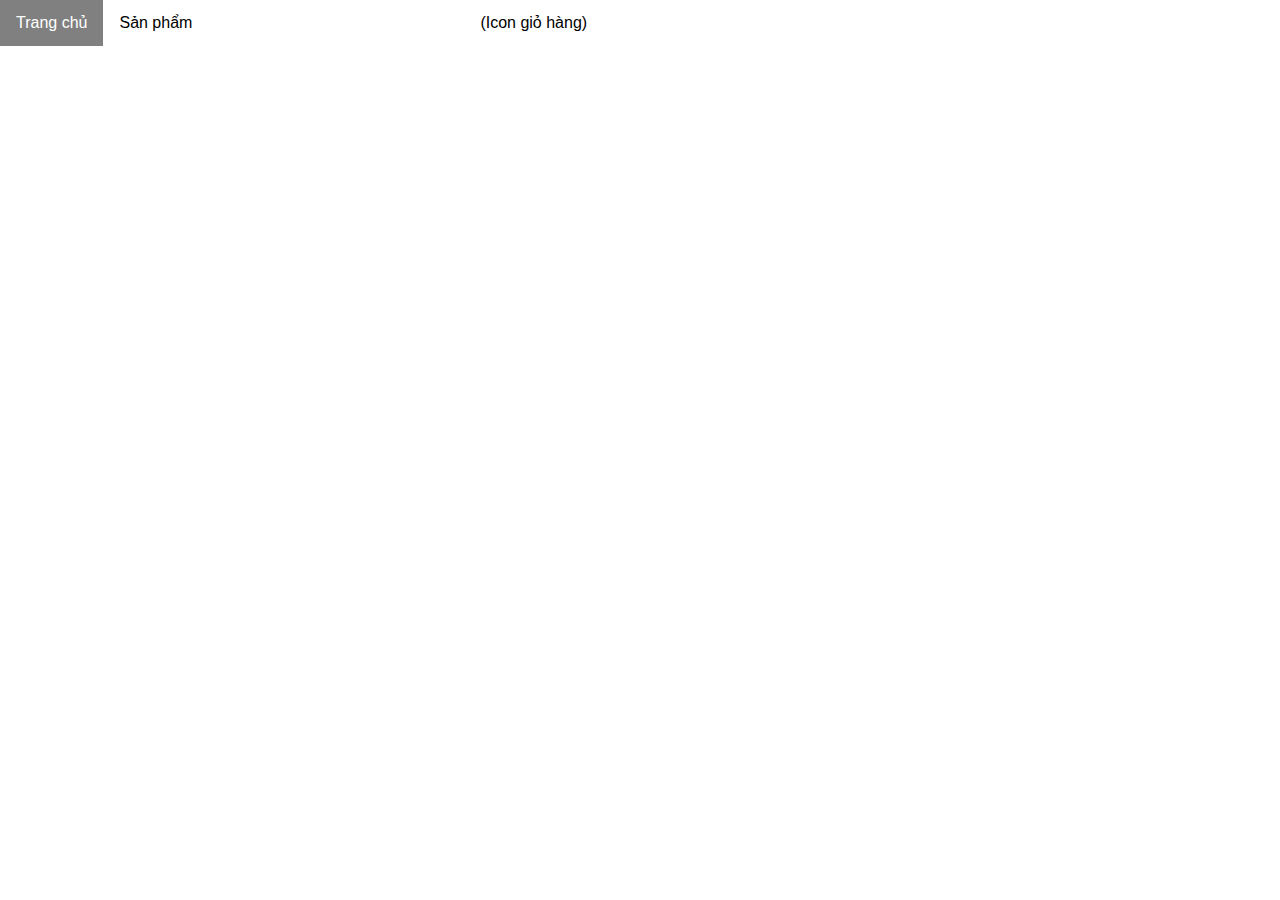
<file: index.html>
<!DOCTYPE html>

<html lang="en-US">

<head>
  <title>Trang chủ</title>
  <link rel="stylesheet" href="./css/trang_chu.css">
</head>

<body>

  <ul>
    <li>
      <a class="navbar-button" href="./trang_chu.html">Trang chủ</a>
    </li>
    <li>
      <a class="navbar-button" href="#">Sản phẩm</a>
    </li>

    <li style="margin-left: 20%;" class="dropdown">
      <div class="navbar-button cart-icon" title="Giỏ hàng">(Icon giỏ hàng)</div>

      <div class="dropdown-arrow-container">
        <div class="dropdown-arrow"></div>
      </div>

      <div class="cart-dropdown-content">
        <div class="summary_card">
          <h1>Giỏ hàng của bạn</h1>

          <div class="card_item">
            <div class="product_img">
              <img src="./img/ao_khoac_den_the_thao.jpg" alt="Áo khoác đen thể thao">
            </div>
            <div class="product_info">
              <h1>Áo khoác đen thể thao</h1>
              <p>Đơn giá: <span>130,000</span>₫</p>
              <div class="close-btn">
                <i class="fa fa-close"></i>
              </div>
              <div class="product_rate_info">
                <button class="pqt-minus">-</button>
                <span class="pqt">2</span>
                <button class="pqt-plus">+</button>
                <img class="pqt-discard" src="./img/discard_cart_item_icon.svg" alt="Xóa sản phẩm"
                  title="Xóa sản phẩm">
              </div>
              <div>
                <span>Tổng: <span><b>260,000</b></span>₫</span>
              </div>
            </div>
          </div>

          <div class="card_item">
            <div class="product_img">
              <img src="./img/quan_thun_nam_mau_khoi.jpg" alt="Quần thun nam màu khói">
            </div>
            <div class="product_info">
              <h1>Quần thun nam màu khói</h1>
              <p>Đơn giá: <span>150,000</span>₫</p>
              <div class="close-btn">
                <i class="fa fa-close"></i>
              </div>
              <div class="product_rate_info">
                <button class="pqt-minus">-</button>
                <span class="pqt">1</span>
                <button class="pqt-plus">+</button>
                <img class="pqt-discard" src="./img/discard_cart_item_icon.svg" alt="Xóa sản phẩm"
                  title="Xóa sản phẩm">
              </div>
              <div>
                <span>Tổng: <span><b>150,000</b></span>₫</span>
              </div>
            </div>
          </div>

          <div class="card_item">
            <div class="product_img">
              <img src="./img/ao_so_mi_xanh_cong_so.jpg" alt="Áo sơ mi xanh công sở">
            </div>
            <div class="product_info">
              <h1>Áo sơ mi xanh công sở</h1>
              <p>Đơn giá: <span>170,000</span>₫</p>
              <div class="close-btn">
                <i class="fa fa-close"></i>
              </div>
              <div class="product_rate_info">
                <button class="pqt-minus">-</button>
                <span class="pqt">3</span>
                <button class="pqt-plus">+</button>
                <img class="pqt-discard" src="./img/discard_cart_item_icon.svg" alt="Xóa sản phẩm"
                  title="Xóa sản phẩm">
              </div>
              <div>
                <span>Tổng: <span><b>510,000</b></span>₫</span>
              </div>
            </div>
          </div>

          <div class="order-price">
            <p>Tổng giá</p>
            <h4>920,000<span>₫</span></h4>
          </div>

          <div class="order-service">
            <p>Phí phụ thu</p>
            <h4>5,000<span>₫</span></h4>
          </div>

          <div class="order-total">
            <p>Thành tiền</p>
            <h4>925,000<span>₫</span></h4>
          </div>

          <div class="cart-detail">
            <a href="./cart.html" class="cart-detail-button">Xem chi tiết</a>
          </div>
        </div>
      </div>
    </li>
  </ul>

  <script src="./js/trang_chu.js" async defer></script>
</body>

</html>
</file>
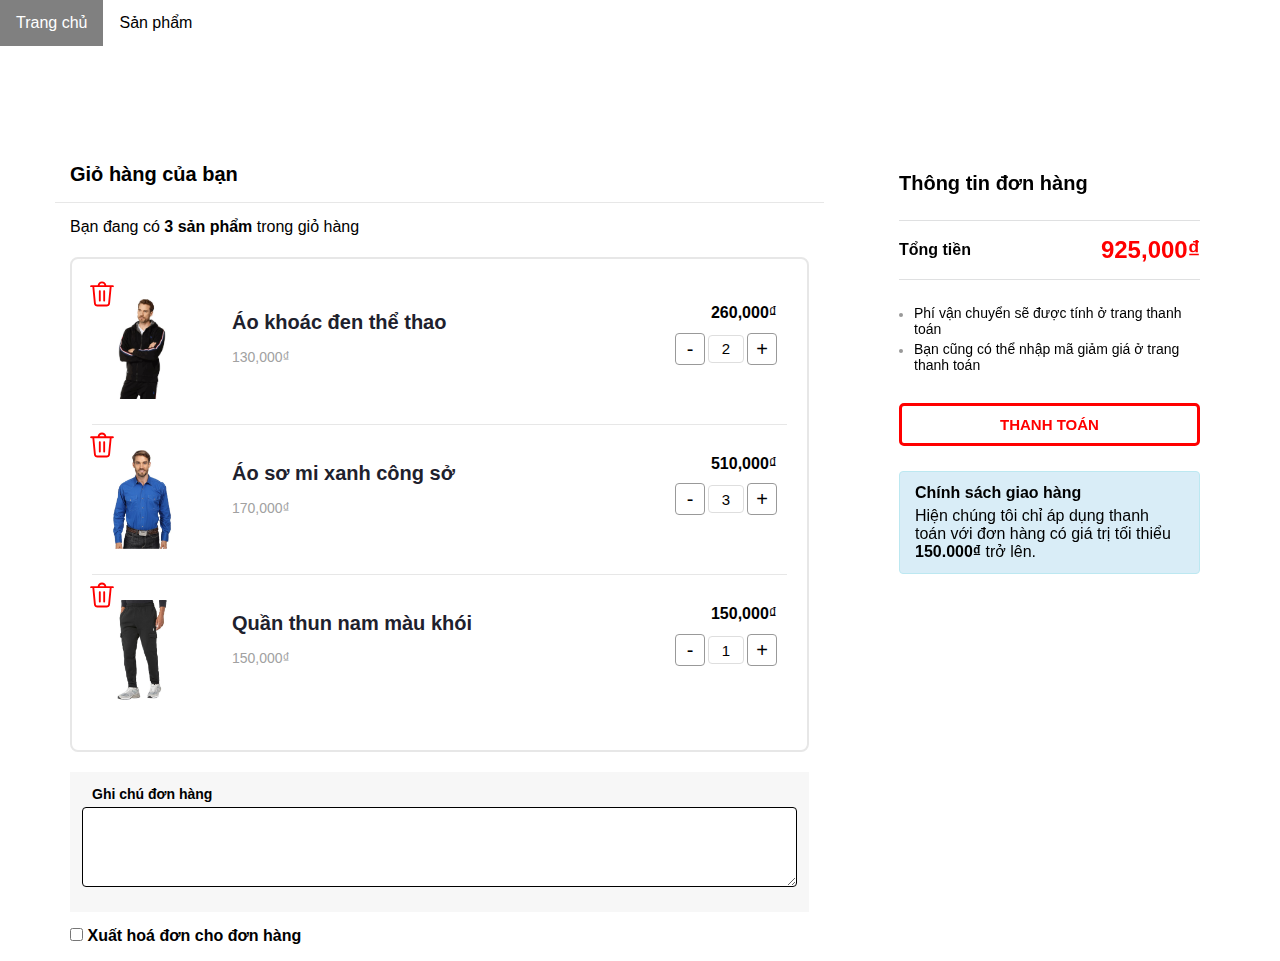
<file: cart.html>
<!DOCTYPE html>

<html lang="en-US">

<head>
  <meta charset="utf-8">
  <title>Giỏ hàng của bạn</title>
  <meta name="viewport" content="width=device-width, initial-scale=1">
  <link rel="stylesheet" href="./css/cart.css">
</head>

<body>
  <ul>
    <li>
      <a class="navbar-button" href="./trang_chu.html">Trang chủ</a>
    </li>
    <li>
      <a class="navbar-button" href="#">Sản phẩm</a>
    </li>
  </ul>


  <div class="container">
    <div class="main-cart-detail">
      <div class="heading-cart">
        <h1>Giỏ hàng của bạn</h1>
      </div>

      <div class="list-form-cart">
        <form id="cartform">
          <div class="cart-row">
            <p class="title-number-cart">Bạn đang có <strong>3 sản phẩm</strong> trong giỏ hàng</p>
            <div class="table-cart">
              <div class="card_item">
                <div class="media-left">
                  <div class="product_img">
                    <img src="./img/ao_khoac_den_the_thao.jpg" alt="Áo khoác đen thể thao" />
                  </div>

                  <div class="product-remove">
                    <img class="pqt-discard" src="./img/discard_cart_item_icon.svg" alt="Xóa sản phẩm"
                      title="Xóa sản phẩm">
                  </div>
                </div>

                <div class="media-right">
                  <div class="product_info">
                    <h1>Áo khoác đen thể thao</h1>
                    <p><span>130,000</span>₫</p>
                  </div>
                </div>

                <div class="media-total">
                  <div>
                    <span><span><b>260,000</b></span>₫</span>
                  </div>

                  <div class="product_rate_info">
                    <button class="pqt-plus" title="Thêm 1 sản phẩm">+</button>
                    <input type="text" value="2" class="pqt"></input>
                    <button class="pqt-minus" title="Giảm 1 sản phẩm">-</button>
                  </div>
                </div>
              </div>

              <div class="card_item">
                <div class="media-left">
                  <div class="product_img">
                    <img src="./img/ao_so_mi_xanh_cong_so.jpg" alt="Áo sơ mi xanh công sở" />
                  </div>

                  <div class="product-remove">
                    <img class="pqt-discard" src="./img/discard_cart_item_icon.svg" alt="Xóa sản phẩm"
                      title="Xóa sản phẩm">
                  </div>
                </div>

                <div class="media-right">
                  <div class="product_info">
                    <h1>Áo sơ mi xanh công sở</h1>
                    <p><span>170,000</span>₫</p>
                  </div>
                </div>

                <div class="media-total">
                  <div>
                    <span><span><b>510,000</b></span>₫</span>
                  </div>

                  <div class="product_rate_info">
                    <button class="pqt-plus" title="Thêm 1 sản phẩm">+</button>
                    <input type="text" value="3" class="pqt"></input>
                    <button class="pqt-minus" title="Giảm 1 sản phẩm">-</button>
                  </div>
                </div>
              </div>

              <div class="card_item">
                <div class="media-left">
                  <div class="product_img">
                    <img src="./img/quan_thun_nam_mau_khoi.jpg" alt="Quần thun nam màu khói" />
                  </div>

                  <div class="product-remove">
                    <img class="pqt-discard" src="./img/discard_cart_item_icon.svg" alt="Xóa sản phẩm"
                      title="Xóa sản phẩm">
                  </div>
                </div>

                <div class="media-right">
                  <div class="product_info">
                    <h1>Quần thun nam màu khói</h1>
                    <p><span>150,000</span>₫</p>
                  </div>
                </div>

                <div class="media-total">
                  <div>
                    <span><span><b>150,000</b></span>₫</span>
                  </div>

                  <div class="product_rate_info">
                    <button class="pqt-plus" title="Thêm 1 sản phẩm">+</button>
                    <input type="text" value="1" class="pqt"></input>
                    <button class="pqt-minus" title="Giảm 1 sản phẩm">-</button>
                  </div>
                </div>
              </div>

            </div>
          </div>

          <div class="cart-row">
            <div class="order-noted-block">
              <div class="container-pd15">
                <div class="checkout-buttons clearfix">
                  <label for="note" class="note-label">Ghi chú đơn hàng</label>
                  <textarea class="form-control" id="note" name="note" rows="5"></textarea>
                </div>
              </div>
            </div>
          </div>

          <div class="cart-row">
            <div class="order-invoice-block">
              <div class="checkbox">
                <input type="hidden" name="attributes[invoice]" id="re-checkbox-bill" value="no">
                <input type="checkbox" id="checkbox-bill" value="yes" name="regular-checkbox" class="regular-checkbox"
                  onclick="showBillForm()">
                <label for="checkbox-bill" class="box"></label>
                <label for="checkbox-bill" class="title">Xuất hoá đơn cho đơn hàng</label>
              </div>

              <div class="bill-field" id="bill-fill-form">
                <div class="grid-container">
                  <div class="form-group">
                    <input type="text" class="form-control val-f check_change" name="attributes[bill_order_company]"
                      value="" placeholder="Tên công ty...">
                  </div>

                  <div class="form-group">
                    <input type="number" pattern=".{10,}" onkeydown="return HRT.All.FilterInput(event)"
                      onpaste="HRT.All.handlePaste(event)" class="form-control val-f val-n check_change"
                      name="attributes[bill_order_tax_code]" value="" placeholder="Mã số thuế...">
                  </div>

                  <div class="form-group">
                    <input type="email" class="form-control val-f val-mail check_change" name="attributes[bill_email]"
                      value="" placeholder="Email...">
                  </div>

                  <div class="form-group grid-full-width">
                    <input type="text" class="form-control val-f check_change" name="attributes[bill_order_address]"
                      value="" placeholder="Địa chỉ công ty...">
                  </div>

                </div>
                <div class="form-btn">
                  <a href="javascript:void();" class="button save-button">Lưu thông tin</a>
                </div>
              </div>
            </div>
          </div>
        </form>
      </div>
    </div>

    <div class="side-bar-cart-sticky">
      <div class="order-summary-block">
        <h2 class="summary-title">Thông tin đơn hàng</h2>

        <div class="summary-total">
          <p>Tổng tiền <span>925,000₫</span></p>
        </div>

        <div class="summary-action">
          <p>Phí vận chuyển sẽ được tính ở trang thanh toán</p>
          <p>Bạn cũng có thể nhập mã giảm giá ở trang thanh toán</p>
        </div>

        <div class="summary-button">
          <a id="button-cart-check-out" class="button checkout-button" href="./thanh_toan.html">THANH TOÁN</a>
        </div>
      </div>

      <div class="order-summary-block order-summary-notify ">
        <div class="summary-warning alert-order">
          <p class="textmr"><strong>Chính sách giao hàng</strong></p>
          <p>Hiện chúng tôi chỉ áp dụng thanh toán với đơn hàng có giá trị tối thiểu <strong>150.000₫ </strong> trở lên.
          </p>
        </div>
      </div>
    </div>
  </div>


  <script src="./js/cart.js" async defer></script>
</body>

</html>
</file>
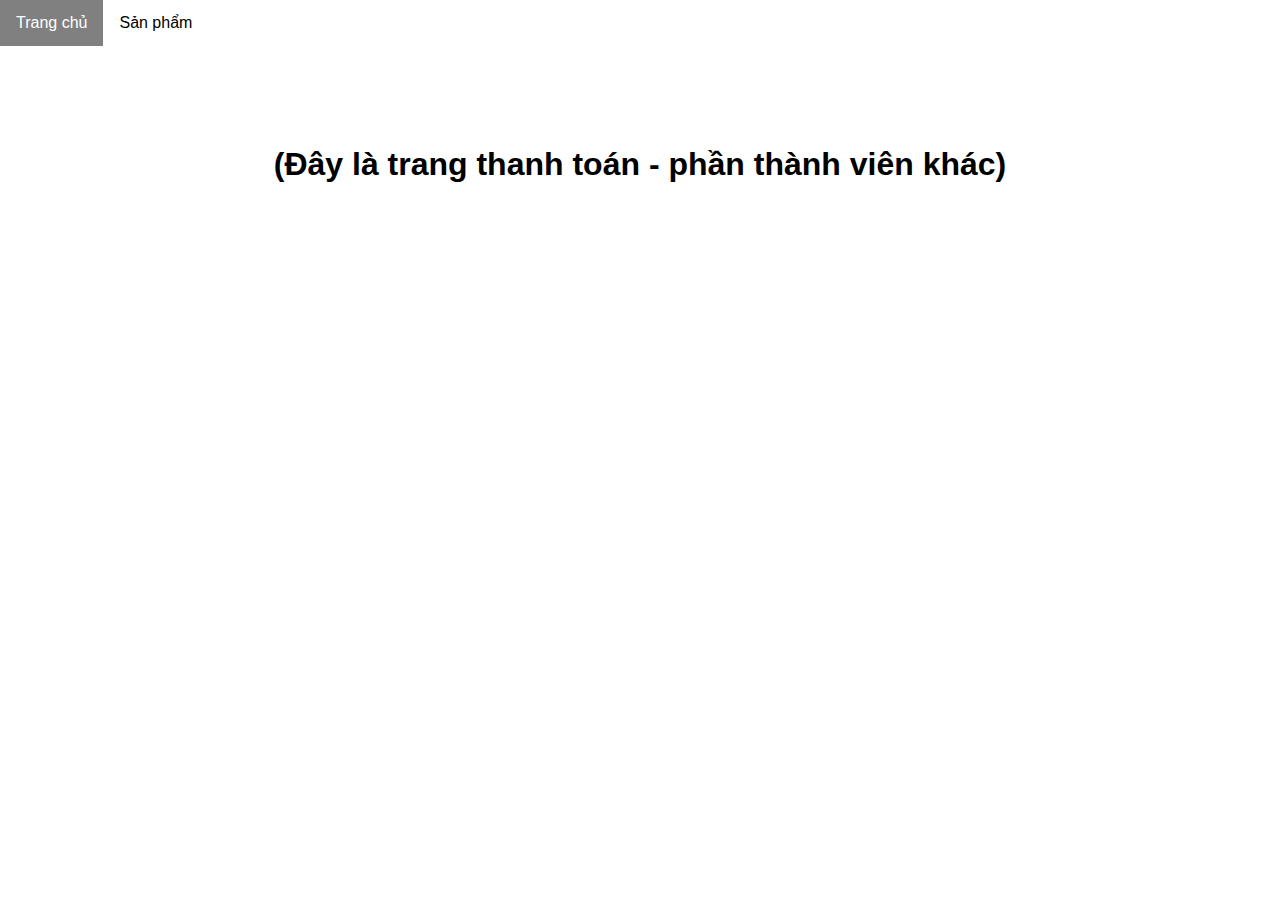
<file: thanh_toan.html>
<!DOCTYPE html>

<html lang="en-US">

<head>
  <meta charset="utf-8">
  <meta http-equiv="X-UA-Compatible" content="IE=edge">
  <title>Thanh toán giỏ hàng</title>
  <meta name="description" content="">
  <meta name="viewport" content="width=device-width, initial-scale=1">
  <link rel="stylesheet" href="./css/thanh_toan.css">
</head>

<body>
  <ul>
    <li>
      <a class="navbar-button" href="./trang_chu.html">Trang chủ</a>
    </li>
    <li>
      <a class="navbar-button" href="#">Sản phẩm</a>
    </li>
  </ul>

  <h1>(Đây là trang thanh toán - phần thành viên khác)</h1>

  <script src="#" async defer></script>
</body>

</html>
</file>
<file: css/trang_chu.css>
@import url(./default.css);

body {
  background-color: white;
}

/* ========================================================== */

/* nav bar mẫu */

ul {
  list-style-type: none;
  margin: 0;
  padding: 0;
  overflow: hidden;
  background-color: white;
}

li {
  float: left;
}

li .navbar-button,
.cart-icon {
  display: inline-block;
  color: black;
  text-align: center;
  padding: 14px 16px;
  text-decoration: none;
  cursor: pointer;
}

li .navbar-button:hover {
  background-color: gray;
  color: white;
}

/* ========================================================== */

/* cơ chế dropdown */

.dropdown-arrow-container{
  height: 15px;
  display: none;
}

.dropdown-arrow {
  height: 150%;
  aspect-ratio: 1 / 1;
  position: relative;
  left: 50%;
}

.dropdown-arrow::before {
  content: '';
  position: absolute;
  top: 0;
  left: 0;
  width: 100%;
  height: 100%;
  background: white;
  box-shadow: 2px 2px 10px 0 rgba(0, 0, 0, 0.2);
  transform-origin: top left;
  transform: rotate(45deg);
  z-index: 10;
}

.cart-dropdown-content {
  display: none;
  position: absolute;
  left: 22%;
  min-width: 160px;
  z-index: 9;
}

.cart-dropdown-content a {
  color: black;
  padding: 12px 16px;
  text-decoration: none;
  display: block;
  background-color: #f1f1f1;
}

.show {
  display: block;
}

/* .dropdown:hover .cart-dropdown-content {
  display: block;
} */

/* ========================================================== */

/*UI dropdown của giỏ hàng*/

* {
  margin: 0;
  padding: 0;
  box-sizing: border-box;
  font-family: "Nunito", sans-serif;
}

h1 {
  font-size: 16px;
  margin: 5px;
}

/* ========================================================== */

/* nội dung trong UI */

.summary_card {
  background-color: #fff;
  width: 350px;
  height: max-content;
  box-shadow: 2px 2px 10px 0 rgba(0, 0, 0, 0.2);
  border-radius: 8px;
  padding: 10px;
}

/* ========================================================== */

/* các thẻ sản phẩm trong giỏ hàng */

.card_item {
  display: flex;
  position: relative;
  margin: 10px 0;
}

.close-btn {
  position: absolute;
  right: 10px;
  top: 5px;
}

.card_item .product_img img {
  height: 80px;
  margin-right: 20px;
  width: 70px;
  border-radius: 5px;
}

.product_info h1 {
  font-size: 20px;
  color: #1e212d;
  margin: 5px 0;
}

.product_info p {
  color: #a1a1a1;
  font-size: 14px;
}

.product_rate_info {
  display: flex;
  margin: 5px 0;
  align-items: center;
  font-weight: bold;
}

/* ========================================================== */

/* nút bấm (+) và (-) thêm bớt số lượng sản phẩm */

.pqt {
  font-size: 1.25em;
  width: 30px;
  text-align: center;
}

.pqt-plus,
.pqt-minus {
  background: #fcfcfc;
  border: none;
  font-size: 20px;
  height: 30px;
  width: 30px;
  border-radius: 5px;
  border: solid 1px #999;
}

.pqt-discard {
  margin-left: 60px;
}

.pqt-plus:hover,
.pqt-minus:hover,
.pqt-discard:hover {
  cursor: pointer;
}

.pqt-plus:hover, pqt-minus:hover {
  border: 1px solid black;
}

.pqt-plus:active,
.pqt-minus:active {
  color: #b1b1b1;
  border: 1px solid #b1b1b1;
}

.pqt-plus {
  line-height: 30px;
}

.pqt-minus {
  line-height: 30px;
}

/* ========================================================== */

/* giá tiền */

.order-price,
.order-service,
.order-total {
  display: flex;

  justify-content: space-between;
  padding: 10px;
}

.order-price p,
.order-service p {
  color: #a1a1a1;
}

.order-total p {
  font-weight: 600;
}

/* ========================================================== */

/* giá tiền */

.cart-detail-button {
  width: 100%;
  height: 3em;
  margin: 5px 0;
  font-size: 1em;
  font-weight: bold;
  border-radius: 5px;
  border: solid 2px;
  cursor: pointer;
  text-align: center;
}

.cart-detail-button:hover {
  background-color: #e0e0e0;
}

.cart-detail-button:active {
  color: gray;
}

.pqt-minus, .pqt-plus, .cart-detail-button {
  transition: all .2s ease;
}
</file>
<file: css/cart.css>
@import url(./default.css);

/* ========================================================== */

/* nav bar mẫu */

ul {
  list-style-type: none;
  margin: 0;
  padding: 0;
  overflow: hidden;
  background-color: white;
}

li {
  float: left;
}

li .navbar-button,
.cart-icon {
  display: inline-block;
  color: black;
  text-align: center;
  padding: 14px 16px;
  text-decoration: none;
  cursor: pointer;
}

li .navbar-button:hover {
  background-color: gray;
  color: white;
}

/* ========================================================== */

/* khối bao bọc chi tiết từng sản phẩm trong giỏ hàng và phần thanh toán*/

.container {
  width: 1170px;
  margin: auto;
  margin-top: 100px;
}

/* ========================================================== */

/* chi tiết từng sản phẩm trong giỏ hàng */

.main-cart-detail {
  float: left;
  width: 70%;
  padding-right: 50px;
  line-height: 1.8;
}

.heading-cart h1 {
  font-size: 20px;
  margin: 0;
  border-bottom: 1px solid #e7e7e7;
  padding: 10px 15px;
}

.list-form-cart {
  padding: 10px 15px;
}

.title-number-cart {
  font-weight: 400;
  font-size: 16px;
  margin: 0 0 15px;
}

.table-cart {
  background: white;
  border: 2px solid #e7e7e7;
  border-radius: 8px;
  padding: 15px 20px;
  overflow: hidden;
}

.media-left .media-right .media-total {
  display: table-cell;
}

.media-left {
  position: relative;
  display: block;
}

.media-right {
  flex: 1 1 auto;
}

.media-total {
  text-align: right;
}

.checkout-buttons {
  margin: 20px 0 10px;
  background: rgba(0, 0, 0, 0.03);
  padding: 10px 12px 15px;
}

.note-label {
  display: block;
  margin: 0 0px 0 10px;
  font-weight: 600;
  font-size: 14px;
}

.order-noted-block textarea {
  padding: 10px 15px;
  width: 100% !important;
  height: 80px;
  min-height: 80px;
  max-width: 100%;
  border: 1px solid black;
  box-shadow: none;
  border-radius: 4px;
}

.order-noted-block textarea:focus {
  outline: none;
}

.bill-field {
  display: none;
  margin-top: 20px;
}

.grid-container {
  display: grid;
  grid-template-columns: 1fr 1fr 1fr;
}

.form-group {
  margin-bottom: 15px;
  margin-right: 15px;
  appearance: none;
}

.form-group input {
  font-size: 12px;
  height: 40px;
  color: black;
  box-shadow: none;
  background-clip: padding-box;
  border-radius: 2px;
  border: 1px solid #e7e7e7;
  padding: 6px 12px;
}

.form-group input:focus {
  outline: none;
}

.grid-full-width {
  grid-column: 1 / 4;
}

.form-control {
  width: 100%;
}

.checkbox .title {
  font-weight: bold;
}

.checkbox .regular-checkbox:hover, .title:hover {
  cursor: pointer;
}

/* ========================================================== */

/* phần thanh toán */

.side-bar-cart-sticky {
  top: 95px;
  float: left;
  width: 30%;
  position: sticky;
  height: fit-content;
}

.side-bar-cart-sticky > * {
  margin: 25px;
}

.summary-title {
  font-size: 20px;
  font-weight: bold;
  margin-top: 10px;
  margin-bottom: 15px;
  line-height: 1.2;
}

.summary-total {
  font-size: 16px;
  padding: 15px 0;
  font-weight: bold;
  border-top: 1px solid #dfe0e1;
  border-bottom: 1px solid #dfe0e1;
  margin: 25px 0;
}

.summary-total p {
  display: flex;
  align-items: center;
  justify-content: space-between;
  margin: 0;
}

.summary-total span {
  font-weight: bold;
  float: right;
  color: red;
  font-size: 24px;
}

.summary-action p::before {
  content: "";
  width: 4px;
  height: 4px;
  background: #999999;
  left: 0;
  opacity: 1;
  position: absolute;
  top: 8px;
  border-radius: 50%;
}

.summary-action p {
  position: relative;
  font-size: 14px;
  margin-bottom: 4px;
  padding-left: 15px;
  font-weight: 400;
  text-align: left;
}

.summary-warning {
  padding: 12px 15px;
  border-radius: 4px;
  background-color: #d9edf7;
  border: 1px solid #bce8f1;
}

.textmr {
  margin-bottom: 5px;
}

/* ========================================================== */

/* nút bấm chung */

.button {
  display: block;
  text-decoration: none;
  text-transform: uppercase;
  padding: 10px 5px;
  text-align: center;
  font-size: 15px;
  font-weight: bold;
  border-radius: 5px;
}

/* ========================================================== */

/* nút thanh toán */

.summary-button {
  margin-top: 30px;
}

.checkout-button {
  width: 100%;
  border: 3px solid red;
  color: red;
  background: linear-gradient(to right, red 50%, white 50%);
  background-size: 200% 100%;
  background-position: right bottom;
  transition: all .3s ease;
}

.checkout-button:hover {
  color: white;
  background-position: left bottom;
}

/* ========================================================== */

/* nút lưu thông tin hóa đơn */

.save-button {
  width: 180px;
  color: white;
  background: linear-gradient(to right, black 50%, #2c2c2c 50%);
  background-size: 200% 100%;
  background-position: right bottom;
  transition: all .3s ease;
}

.save-button:hover {
  background-position: left bottom;
}

/* ========================================================== */

/* các thẻ sản phẩm trong giỏ hàng */

.card_item {
  display: flex;
  position: relative;
  flex-direction: row;
  justify-content: space-between;
  padding: 15px 10px;
  margin: 10px 0;
}

.card_item:not(:last-child) {
  border-bottom: solid 1px #e7e7e7;
}

.close-btn {
  position: absolute;
  right: 10px;
  top: 5px;
}

.card_item .product_img img {
  position: relative;
  width: 80px;
}

.product_info {
  margin-left: 50px;
}

.product_info h1 {
  font-size: 20px;
  color: #1e212d;
  margin: 5px 0;
}

.product_info p {
  color: #a1a1a1;
  font-size: 14px;
}

.product_rate_info {
  display: flex;
  flex-direction: row-reverse;
  margin: 5px 0;
  align-items: center;
  font-weight: bold;
}

/* ========================================================== */

/* nút bấm (+) và (-) thêm bớt số lượng sản phẩm */

.pqt {
  font-weight: 500;
  font-size: 15px;
  width: 36px;
  height: 28px;
  padding: 0;
  background: white;
  text-align: center;
  outline: none;
  border: 1px solid #dedede;
  margin: 0 3px;
  border-radius: 4px;
}

.pqt-plus,
.pqt-minus {
  background: white;
  border: none;
  font-size: 20px;
  text-align: center;
  height: 100%;
  width: 30px;
  padding: 0;
  border-radius: 4px;
  border: solid 1px #999999;
}

.product-remove {
  position: absolute;
  top: -20px;
  left: -15px;
}
/* .pqt-discard {
  margin-left: 60px;
} */

.pqt-plus:hover,
.pqt-minus:hover,
.pqt-discard:hover {
  cursor: pointer;
}

.pqt-plus:hover, .pqt-minus:hover {
  border: 1px solid black;
}

.pqt-plus:active,
.pqt-minus:active {
  border-color: #b1b1b1;
  color: #b1b1b1;
}

.pqt-plus {
  line-height: 30px;
}

.pqt-minus {
  line-height: 30px;
}

/* ========================================================== */

/* giá tiền */

.order_price,
.order_service,
.order_total {
  display: flex;

  justify-content: space-between;
  padding: 10px;
}

.order_price p,
.order_service p {
  color: #a1a1a1;
}

.order_total p {
  font-weight: 600;
}

/* ========================================================== */

/* responsive */

@media screen and (max-width: 1199px) {
  .container {
    width: 100%;
  }
}

@media screen and (max-width: 991px) {

  .main-cart-detail,
  .side-bar-cart-sticky {
    padding: 0;
    display: block;
    width: 100%;
  }
}

@media screen and (max-width: 649px) {
  .main-cart-detail h1 {
    font-size: 15px;
  }

}
</file>
<file: css/thanh_toan.css>
@import url(./default.css);

/* ========================================================== */

/* nav bar mẫu */

ul {
  list-style-type: none;
  margin: 0;
  padding: 0;
  overflow: hidden;
  background-color: white;
}

li {
  float: left;
}

li .navbar-button,
.cart-icon {
  display: inline-block;
  color: black;
  text-align: center;
  padding: 14px 16px;
  text-decoration: none;
  cursor: pointer;
}

li .navbar-button:hover {
  background-color: gray;
  color: white;
}


/* ========================================================== */

/* nội dung body */

body h1 {
  text-align: center;
  margin-top: 100px;
}
</file>
